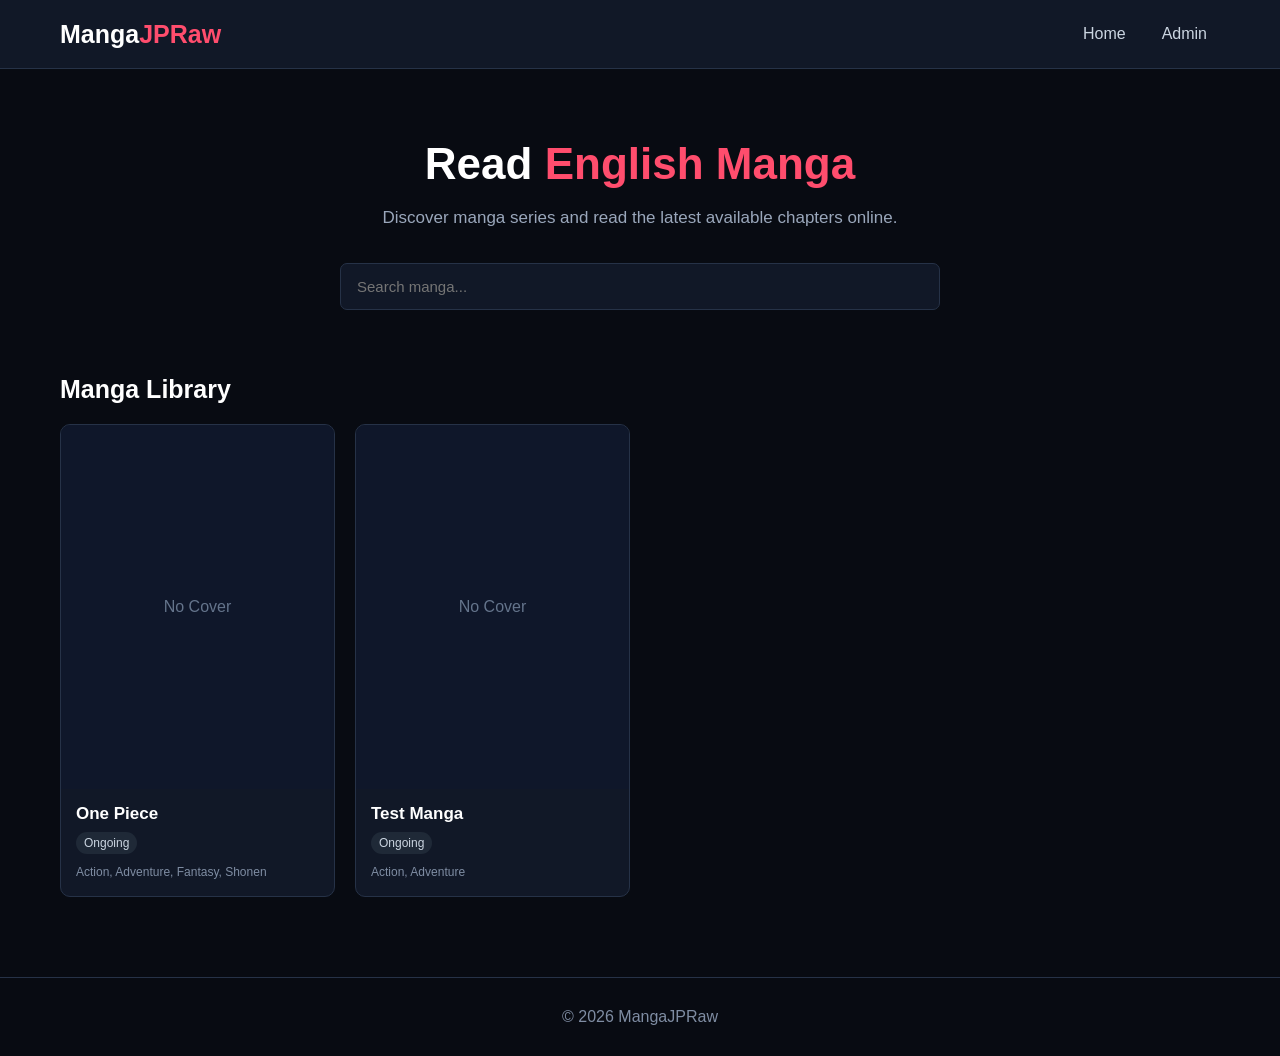
<file: index.html>
<!DOCTYPE html>
<html lang="en">

<head>
    <meta charset="UTF-8">

    <meta
        name="viewport"
        content="width=device-width, initial-scale=1.0"
    >

    <title>MangaJPRaw - English Manga</title>

    <meta
        name="description"
        content="Read English manga chapters on MangaJPRaw."
    >

    <style>

        * {
            box-sizing: border-box;
        }

        body {
            margin: 0;

            background: #080b12;

            color: #ffffff;

            font-family:
                Arial,
                Helvetica,
                sans-serif;
        }

        header {
            background: #111827;

            border-bottom:
                1px solid #263247;

            position: sticky;

            top: 0;

            z-index: 100;
        }

        .header-inner {
            max-width: 1200px;

            margin: auto;

            padding: 16px 20px;

            display: flex;

            align-items: center;

            justify-content: space-between;
        }

        .logo {
            color: #ffffff;

            text-decoration: none;

            font-size: 25px;

            font-weight: bold;
        }

        .logo span {
            color: #ff4d6d;
        }

        nav {
            display: flex;

            gap: 10px;
        }

        nav a {
            color: #cbd5e1;

            text-decoration: none;

            padding: 9px 13px;

            border-radius: 6px;
        }

        nav a:hover {
            background: #1f2937;

            color: #ffffff;
        }

        .hero {
            max-width: 1200px;

            margin: auto;

            padding: 70px 20px 45px;

            text-align: center;
        }

        .hero h1 {
            font-size: 44px;

            margin: 0 0 15px;
        }

        .hero h1 span {
            color: #ff4d6d;
        }

        .hero p {
            max-width: 650px;

            margin: auto;

            color: #9aa7bb;

            font-size: 17px;

            line-height: 1.7;
        }

        .search-box {
            max-width: 600px;

            margin: 30px auto 0;

            display: flex;

            gap: 10px;
        }

        .search-box input {
            flex: 1;

            padding: 14px 16px;

            background: #111827;

            color: white;

            border:
                1px solid #263247;

            border-radius: 7px;

            outline: none;

            font-size: 15px;
        }

        .search-box input:focus {
            border-color: #ff4d6d;
        }

        .section {
            max-width: 1200px;

            margin: auto;

            padding: 20px;
        }

        .section-title {
            display: flex;

            align-items: center;

            justify-content: space-between;

            margin-bottom: 20px;
        }

        .section-title h2 {
            margin: 0;

            font-size: 25px;
        }

        .manga-grid {
            display: grid;

            grid-template-columns:
                repeat(4, 1fr);

            gap: 20px;
        }

        .manga-card {
            background: #111827;

            border:
                1px solid #263247;

            border-radius: 10px;

            overflow: hidden;

            transition:
                transform 0.2s,
                border-color 0.2s;
        }

        .manga-card:hover {
            transform: translateY(-4px);

            border-color: #ff4d6d;
        }

        .cover {
            width: 100%;

            aspect-ratio: 3 / 4;

            background: #0f172a;

            overflow: hidden;
        }

        .cover img {
            width: 100%;

            height: 100%;

            object-fit: cover;
        }

        .no-cover {
            height: 100%;

            display: flex;

            align-items: center;

            justify-content: center;

            color: #64748b;
        }

        .manga-info {
            padding: 15px;
        }

        .manga-info h3 {
            margin:
                0 0 8px;

            font-size: 17px;
        }

        .manga-info h3 a {
            color: white;

            text-decoration: none;
        }

        .manga-info h3 a:hover {
            color: #ff4d6d;
        }

        .status {
            display: inline-block;

            font-size: 12px;

            padding: 4px 8px;

            border-radius: 20px;

            background: #1f2937;

            color: #cbd5e1;
        }

        .genres {
            color: #7f8da3;

            font-size: 12px;

            margin-top: 9px;

            line-height: 1.5;
        }

        .loading,
        .empty,
        .error {
            text-align: center;

            padding: 60px 20px;

            color: #9aa7bb;
        }

        .error {
            color: #ff6b6b;
        }

        footer {
            margin-top: 60px;

            padding: 30px 20px;

            text-align: center;

            color: #7f8da3;

            border-top:
                1px solid #263247;
        }

        @media (max-width: 900px) {

            .manga-grid {
                grid-template-columns:
                    repeat(3, 1fr);
            }

        }

        @media (max-width: 650px) {

            .header-inner {
                flex-direction: column;

                gap: 10px;
            }

            .hero {
                padding-top: 45px;
            }

            .hero h1 {
                font-size: 34px;
            }

            .manga-grid {
                grid-template-columns:
                    repeat(2, 1fr);

                gap: 12px;
            }

        }

        @media (max-width: 400px) {

            .manga-grid {
                grid-template-columns: 1fr;
            }

        }

    </style>

</head>


<body>


<header>

    <div class="header-inner">

        <a
            href="./index.html"
            class="logo"
        >
            Manga<span>JPRaw</span>
        </a>

        <nav>

            <a href="./index.html">
                Home
            </a>

            <a href="./admin/">
                Admin
            </a>

        </nav>

    </div>

</header>


<section class="hero">

    <h1>
        Read <span>English Manga</span>
    </h1>

    <p>
        Discover manga series and read the
        latest available chapters online.
    </p>


    <div class="search-box">

        <input
            type="search"
            id="search"
            placeholder="Search manga..."
        >

    </div>

</section>


<section class="section">

    <div class="section-title">

        <h2>
            Manga Library
        </h2>

    </div>


    <div
        id="manga-list"
        class="manga-grid"
    >

        <div class="loading">
            Loading manga...
        </div>

    </div>

</section>


<footer>

    © 2026 MangaJPRaw

</footer>


<script>

    const DATA_URL =
        "./data/manga.json";


    let allManga = [];


    async function loadManga() {

        const container =
            document.getElementById(
                "manga-list"
            );


        try {

            const response =
                await fetch(
                    DATA_URL +
                    "?v=" +
                    Date.now()
                );


            if (!response.ok) {

                throw new Error(
                    "Failed to load manga data."
                );

            }


            const data =
                await response.json();


            /*
             * Support both:
             *
             * [
             *   {...}
             * ]
             *
             * and:
             *
             * {
             *   "manga": [...]
             * }
             */

            if (Array.isArray(data)) {

                allManga = data;

            }

            else if (
                data &&
                Array.isArray(data.manga)
            ) {

                allManga =
                    data.manga;

            }

            else {

                allManga = [];

            }


            displayManga(
                allManga
            );


        }

        catch (error) {

            console.error(
                error
            );


            container.innerHTML = `
                <div class="error">
                    Failed to load manga.
                </div>
            `;

        }

    }


    function displayManga(
        mangaList
    ) {

        const container =
            document.getElementById(
                "manga-list"
            );


        if (
            !mangaList ||
            mangaList.length === 0
        ) {

            container.innerHTML = `
                <div class="empty">
                    No manga found.
                </div>
            `;

            return;

        }


        container.innerHTML =
            mangaList
                .map(
                    function(manga) {

                        const cover =
                            manga.cover
                                ? `
                                    <img
                                        src="${escapeHTML(manga.cover)}"
                                        alt="${escapeHTML(manga.title || "Manga")}"
                                        onerror="this.parentElement.innerHTML='<div class=&quot;no-cover&quot;>No Cover</div>'"
                                    >
                                  `
                                : `
                                    <div class="no-cover">
                                        No Cover
                                    </div>
                                  `;


                        const genres =
                            Array.isArray(
                                manga.genres
                            )
                                ? manga.genres.join(
                                    ", "
                                  )
                                : "";


                        return `

                            <article class="manga-card">

                                <div class="cover">

                                    ${cover}

                                </div>

                                <div class="manga-info">

                                    <h3>

                                        <a
                                            href="./manga.html?id=${encodeURIComponent(manga.id || "")}"
                                        >
                                            ${escapeHTML(manga.title || "Untitled Manga")}
                                        </a>

                                    </h3>

                                    ${
                                        manga.status
                                            ? `
                                                <span class="status">
                                                    ${escapeHTML(manga.status)}
                                                </span>
                                              `
                                            : ""
                                    }

                                    ${
                                        genres
                                            ? `
                                                <div class="genres">
                                                    ${escapeHTML(genres)}
                                                </div>
                                              `
                                            : ""
                                    }

                                </div>

                            </article>

                        `;

                    }
                )
                .join("");

    }


    document
        .getElementById("search")
        .addEventListener(
            "input",
            function() {

                const query =
                    this.value
                        .trim()
                        .toLowerCase();


                if (!query) {

                    displayManga(
                        allManga
                    );

                    return;

                }


                const filtered =
                    allManga.filter(
                        function(manga) {

                            return (

                                String(
                                    manga.title || ""
                                )
                                    .toLowerCase()
                                    .includes(query)

                                ||

                                String(
                                    manga.japaneseTitle || ""
                                )
                                    .toLowerCase()
                                    .includes(query)

                                ||

                                String(
                                    manga.id || ""
                                )
                                    .toLowerCase()
                                    .includes(query)

                            );

                        }
                    );


                displayManga(
                    filtered
                );

            }
        );


    function escapeHTML(
        value
    ) {

        return String(value)

            .replace(
                /&/g,
                "&amp;"
            )

            .replace(
                /</g,
                "&lt;"
            )

            .replace(
                />/g,
                "&gt;"
            )

            .replace(
                /"/g,
                "&quot;"
            )

            .replace(
                /'/g,
                "&#039;"
            );

    }


    loadManga();

</script>


</body>

</html>
</file>
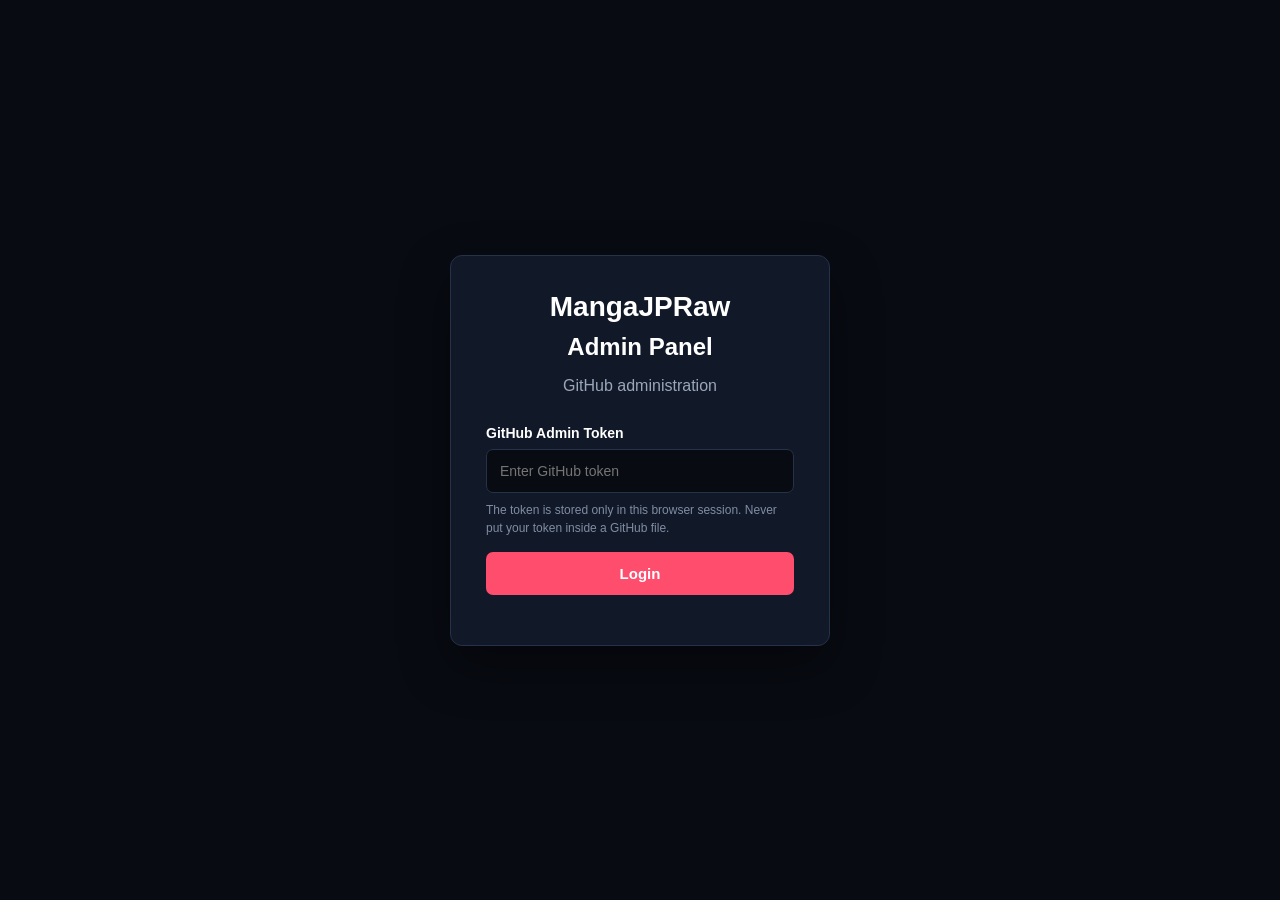
<file: admin/index.html>
<!DOCTYPE html>
<html lang="en">

<head>

    <meta charset="UTF-8">

    <meta
        name="viewport"
        content="width=device-width, initial-scale=1.0"
    >

    <title>MangaJPRaw Admin</title>

    <link
        rel="stylesheet"
        href="./style.css"
    >

</head>


<body>


<div class="admin-container">

    <div class="admin-card">

        <h1>
            MangaJPRaw
        </h1>

        <h2>
            Admin Panel
        </h2>

        <p class="subtitle">
            GitHub administration
        </p>


        <form id="loginForm">

            <label for="token">
                GitHub Admin Token
            </label>

            <input
                type="password"
                id="token"
                placeholder="Enter GitHub token"
                autocomplete="off"
                required
            >

            <p class="security-note">
                The token is stored only in this
                browser session. Never put your
                token inside a GitHub file.
            </p>

            <button type="submit">
                Login
            </button>

        </form>


        <div
            id="message"
            class="message"
        ></div>

    </div>

</div>


<script>

    const form =
        document.getElementById(
            "loginForm"
        );


    const message =
        document.getElementById(
            "message"
        );


    form.addEventListener(
        "submit",
        async function(event) {

            event.preventDefault();


            const token =
                document
                    .getElementById("token")
                    .value
                    .trim();


            message.textContent =
                "Checking token...";

            message.className =
                "message";


            try {

                const response =
                    await fetch(
                        "https://api.github.com/user",
                        {

                            headers: {

                                "Authorization":
                                    "Bearer " +
                                    token,

                                "Accept":
                                    "application/vnd.github+json",

                                "X-GitHub-Api-Version":
                                    "2022-11-28"

                            }

                        }
                    );


                if (
                    !response.ok
                ) {

                    throw new Error(
                        "Invalid GitHub token."
                    );

                }


                const user =
                    await response.json();


                if (
                    user.login.toLowerCase() !==
                    "talalkhantareen"
                ) {

                    throw new Error(
                        "This GitHub account is not authorized."
                    );

                }


                sessionStorage.setItem(
                    "mangajpraw_admin",
                    "true"
                );


                sessionStorage.setItem(
                    "mangajpraw_token",
                    token
                );


                sessionStorage.setItem(
                    "mangajpraw_user",
                    user.login
                );


                window.location.href =
                    "./dashboard.html";

            }

            catch (error) {

                console.error(
                    error
                );

                message.textContent =
                    error.message;

                message.className =
                    "message error";

            }

        }
    );

</script>


</body>

</html>
</file>
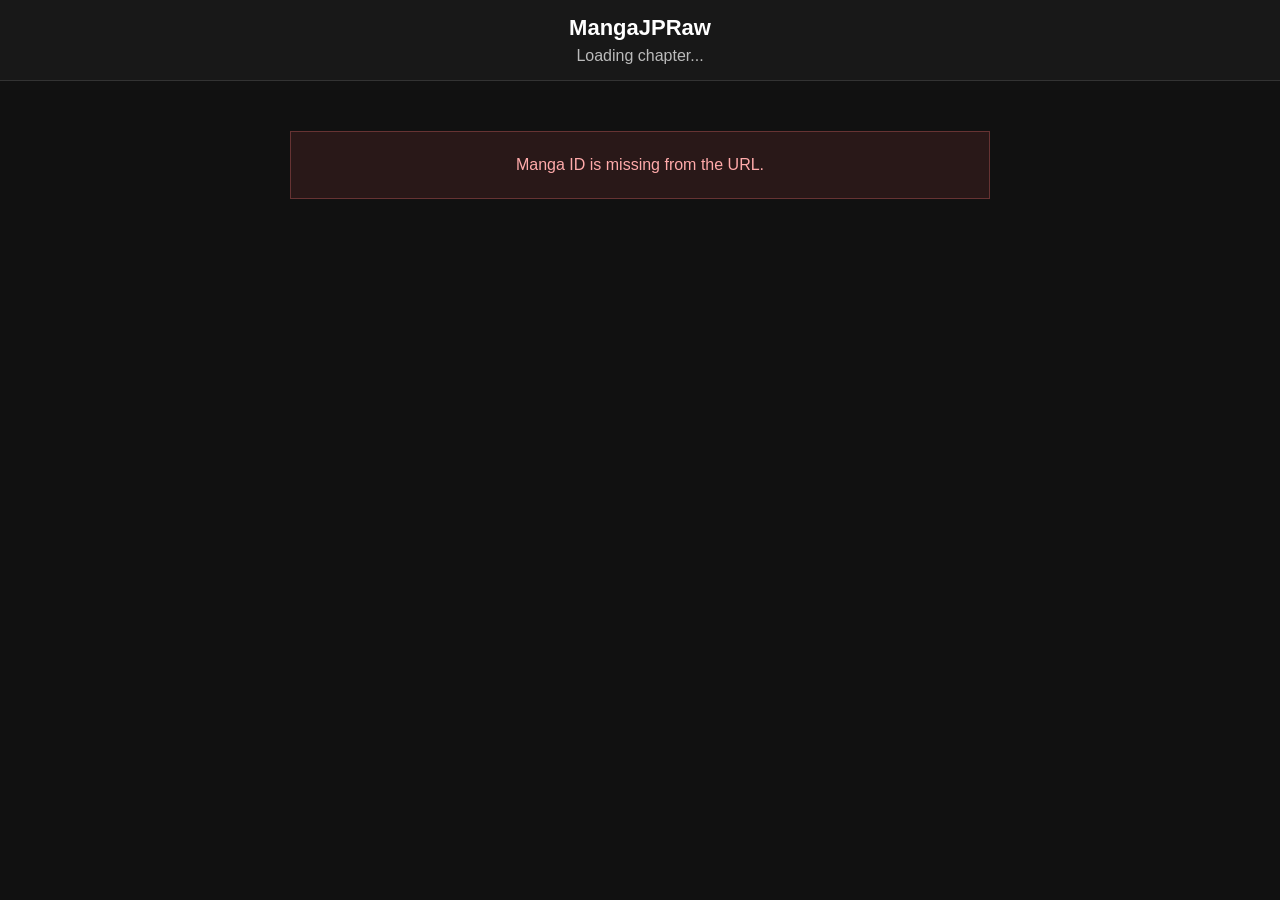
<file: chapter.html>
<!DOCTYPE html>
<html lang="en">

<head>

    <meta charset="UTF-8">

    <meta
        name="viewport"
        content="width=device-width, initial-scale=1.0"
    >

    <title>MangaJPRaw - Chapter</title>

    <style>

        * {
            box-sizing: border-box;
        }


        html,
        body {

            margin: 0;
            padding: 0;

            background: #111;

            color: #fff;

            font-family:
                Arial,
                Helvetica,
                sans-serif;

        }


        body {
            min-height: 100vh;
        }


        /* =========================================
           HEADER
           ========================================= */

        .reader-header {

            position: sticky;

            top: 0;

            z-index: 1000;

            width: 100%;

            background: #181818;

            border-bottom:
                1px solid #333;

            padding:
                15px 20px;

            text-align: center;

        }


        .reader-header a {

            color: #fff;

            text-decoration: none;

        }


        #mangaTitle {

            margin:
                0 0 6px;

            font-size:
                22px;

            font-weight:
                700;

        }


        #chapterTitle {

            margin: 0;

            font-size:
                16px;

            font-weight:
                400;

            color: #bbb;

        }


        /* =========================================
           LOADING
           ========================================= */

        #loading {

            width: 100%;

            padding:
                60px 20px;

            text-align: center;

            color: #bbb;

            font-size:
                18px;

        }


        /* =========================================
           ERROR
           ========================================= */

        #errorMessage {

            display: none;

            width: calc(100% - 40px);

            max-width: 700px;

            margin:
                50px auto;

            padding:
                20px;

            background:
                #291818;

            border:
                1px solid #663333;

            color:
                #ffaaaa;

            text-align:
                center;

            line-height:
                1.6;

        }


        /* =========================================
           CHAPTER PAGES
           ========================================= */

        #chapterPages {

            width: 100%;

            max-width:
                1000px;

            margin:
                0 auto;

            padding: 0;

            display:
                flex;

            flex-direction:
                column;

            align-items:
                center;

        }


        .chapter-page {

            display:
                block;

            width:
                100%;

            max-width:
                1000px;

            height:
                auto;

            margin:
                0;

            padding: 0;

        }


        /* =========================================
           MOBILE
           ========================================= */

        @media (
            max-width: 600px
        ) {

            .reader-header {

                padding:
                    12px 10px;

            }


            #mangaTitle {

                font-size:
                    18px;

            }


            #chapterTitle {

                font-size:
                    14px;

            }


            #chapterPages {

                width:
                    100%;

            }


            .chapter-page {

                width:
                    100%;

            }

        }

    </style>

</head>


<body>


<!-- =============================================
     HEADER
     ============================================== -->

<header class="reader-header">

    <a href="./index.html">

        <h1 id="mangaTitle">
            MangaJPRaw
        </h1>

    </a>


    <h2 id="chapterTitle">
        Loading chapter...
    </h2>

</header>


<!-- =============================================
     LOADING
     ============================================== -->

<div id="loading">

    Loading chapter pages...

</div>


<!-- =============================================
     ERROR
     ============================================== -->

<div id="errorMessage"></div>


<!-- =============================================
     CHAPTER PAGES
     ============================================== -->

<main id="chapterPages"></main>


<!-- =============================================
     JAVASCRIPT
     ============================================== -->

<script src="./js/chapter.js?v=20"></script>


</body>

</html>
</file>
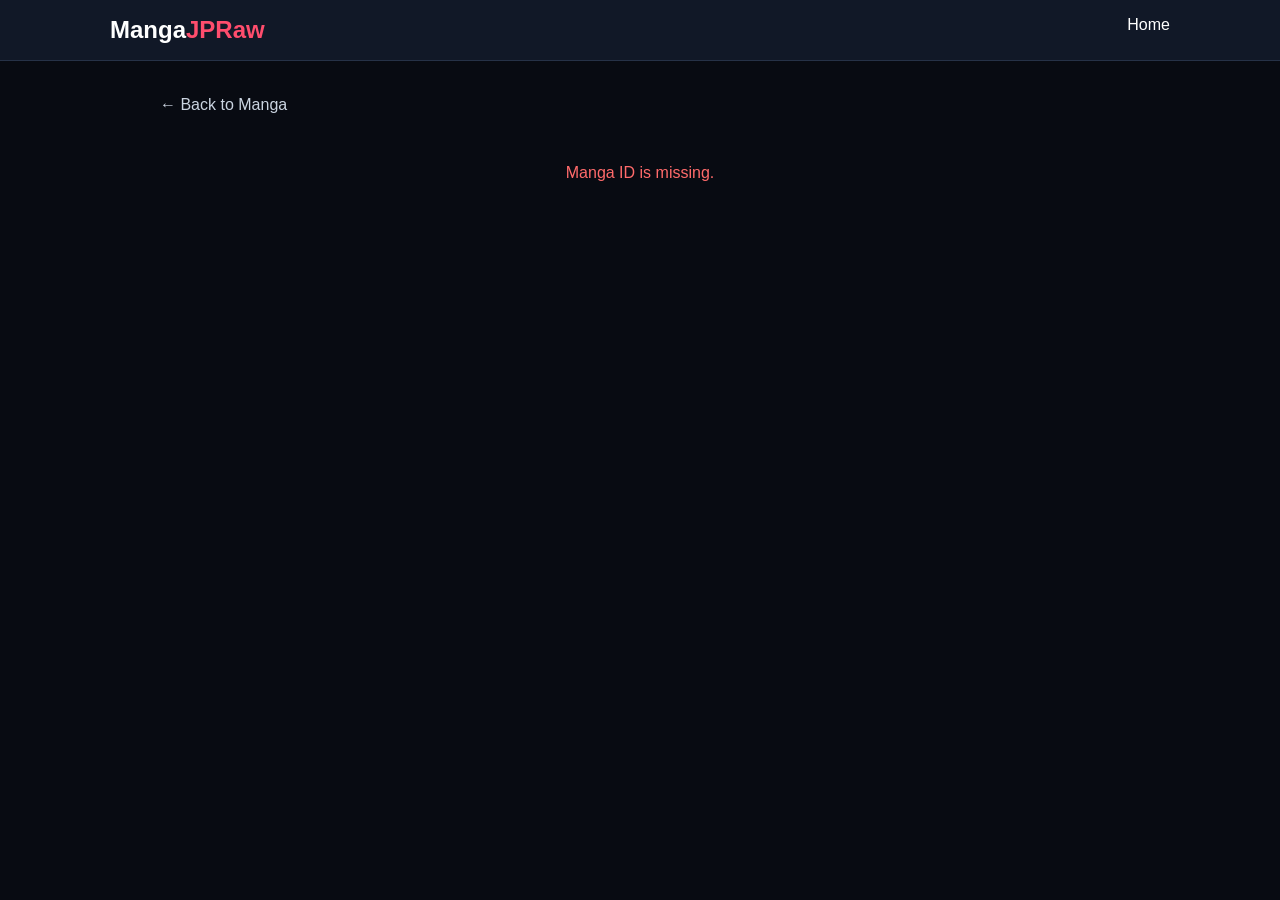
<file: manga.html>
<!DOCTYPE html>
<html lang="en">

<head>

    <meta charset="UTF-8">

    <meta
        name="viewport"
        content="width=device-width, initial-scale=1.0"
    >

    <title>Manga - MangaJPRaw</title>

    <style>

        * {
            box-sizing: border-box;
        }

        body {
            margin: 0;

            background: #080b12;

            color: white;

            font-family:
                Arial,
                Helvetica,
                sans-serif;
        }

        header {
            background: #111827;

            border-bottom:
                1px solid #263247;
        }

        .header-inner {
            max-width: 1100px;

            margin: auto;

            padding: 16px 20px;

            display: flex;

            justify-content: space-between;
        }

        header a {
            color: white;

            text-decoration: none;
        }

        .logo {
            font-size: 24px;

            font-weight: bold;
        }

        .logo span {
            color: #ff4d6d;
        }

        .container {
            max-width: 1000px;

            margin: auto;

            padding: 35px 20px 60px;
        }

        .back {
            color: #cbd5e1;

            text-decoration: none;
        }

        .back:hover {
            color: #ff4d6d;
        }

        .manga-header {
            margin-top: 30px;

            background: #111827;

            border:
                1px solid #263247;

            border-radius: 12px;

            padding: 30px;
        }

        h1 {
            margin-top: 0;
        }

        .description {
            color: #9aa7bb;

            line-height: 1.7;
        }

        .meta {
            display: flex;

            gap: 10px;

            flex-wrap: wrap;

            margin-top: 15px;
        }

        .tag {
            background: #1f2937;

            padding: 6px 10px;

            border-radius: 20px;

            font-size: 13px;

            color: #cbd5e1;
        }

        .chapters {
            margin-top: 25px;
        }

        .chapter {
            display: flex;

            align-items: center;

            justify-content: space-between;

            gap: 15px;

            background: #111827;

            border:
                1px solid #263247;

            border-radius: 8px;

            padding: 15px 18px;

            margin-bottom: 10px;
        }

        .chapter a {
            color: white;

            text-decoration: none;

            font-weight: bold;
        }

        .chapter a:hover {
            color: #ff4d6d;
        }

        .loading,
        .error,
        .empty {
            text-align: center;

            padding: 50px;

            color: #9aa7bb;
        }

        .error {
            color: #ff6b6b;
        }

        @media (max-width: 600px) {

            .chapter {
                flex-direction: column;

                align-items: flex-start;
            }

        }

    </style>

</head>


<body>


<header>

    <div class="header-inner">

        <a
            href="./index.html"
            class="logo"
        >
            Manga<span>JPRaw</span>
        </a>

        <a href="./index.html">
            Home
        </a>

    </div>

</header>


<div class="container">

    <a
        href="./index.html"
        class="back"
    >
        ← Back to Manga
    </a>


    <div id="content">

        <div class="loading">
            Loading manga...
        </div>

    </div>

</div>


<script>

    const params =
        new URLSearchParams(
            window.location.search
        );


    const mangaId =
        params.get("id");


    async function loadManga() {

        const content =
            document.getElementById(
                "content"
            );


        if (!mangaId) {

            content.innerHTML = `
                <div class="error">
                    Manga ID is missing.
                </div>
            `;

            return;

        }


        try {

            const response =
                await fetch(
                    "./data/manga.json?v=" +
                    Date.now()
                );


            if (!response.ok) {

                throw new Error(
                    "Could not load manga data."
                );

            }


            const data =
                await response.json();


            const manga =
                Array.isArray(data)
                    ? data.find(
                        function(item) {
                            return item.id === mangaId;
                        }
                      )
                    : null;


            if (!manga) {

                content.innerHTML = `
                    <div class="error">
                        Manga not found.
                    </div>
                `;

                return;

            }


            const chapters =
                Array.isArray(
                    manga.chapters
                )
                    ? manga.chapters
                    : [];


            const genres =
                Array.isArray(
                    manga.genres
                )
                    ? manga.genres
                    : [];


            content.innerHTML = `

                <div class="manga-header">

                    <h1>
                        ${escapeHTML(
                            manga.title || "Untitled"
                        )}
                    </h1>

                    ${
                        manga.japaneseTitle
                            ? `
                                <p>
                                    ${escapeHTML(
                                        manga.japaneseTitle
                                    )}
                                </p>
                              `
                            : ""
                    }

                    <p class="description">
                        ${escapeHTML(
                            manga.description || ""
                        )}
                    </p>

                    <div class="meta">

                        ${
                            manga.status
                                ? `
                                    <span class="tag">
                                        ${escapeHTML(
                                            manga.status
                                        )}
                                    </span>
                                  `
                                : ""
                        }

                        ${
                            genres
                                .map(
                                    function(genre) {

                                        return `
                                            <span class="tag">
                                                ${escapeHTML(
                                                    genre
                                                )}
                                            </span>
                                        `;

                                    }
                                )
                                .join("")
                        }

                    </div>

                </div>


                <div class="chapters">

                    <h2>
                        Chapters
                    </h2>

                    ${
                        chapters.length === 0
                            ? `
                                <div class="empty">
                                    No chapters available.
                                </div>
                              `
                            : chapters
                                .slice()
                                .reverse()
                                .map(
                                    function(chapter) {

                                        return `

                                            <div class="chapter">

                                                <a
                                                    href="./chapter.html?id=${encodeURIComponent(manga.id)}&chapter=${encodeURIComponent(chapter.number)}"
                                                >
                                                    ${escapeHTML(
                                                        chapter.title ||
                                                        "Chapter " +
                                                        chapter.number
                                                    )}
                                                </a>

                                                <span>
                                                    ${escapeHTML(
                                                        String(
                                                            chapter.number
                                                        )
                                                    )}
                                                </span>

                                            </div>

                                        `;

                                    }
                                )
                                .join("")

                    }

                </div>

            `;

        }

        catch (error) {

            console.error(error);

            content.innerHTML = `
                <div class="error">
                    Failed to load manga.
                </div>
            `;

        }

    }


    function escapeHTML(
        value
    ) {

        return String(value)

            .replace(
                /&/g,
                "&amp;"
            )

            .replace(
                /</g,
                "&lt;"
            )

            .replace(
                />/g,
                "&gt;"
            )

            .replace(
                /"/g,
                "&quot;"
            )

            .replace(
                /'/g,
                "&#039;"
            );

    }


    loadManga();

</script>


</body>

</html>
</file>
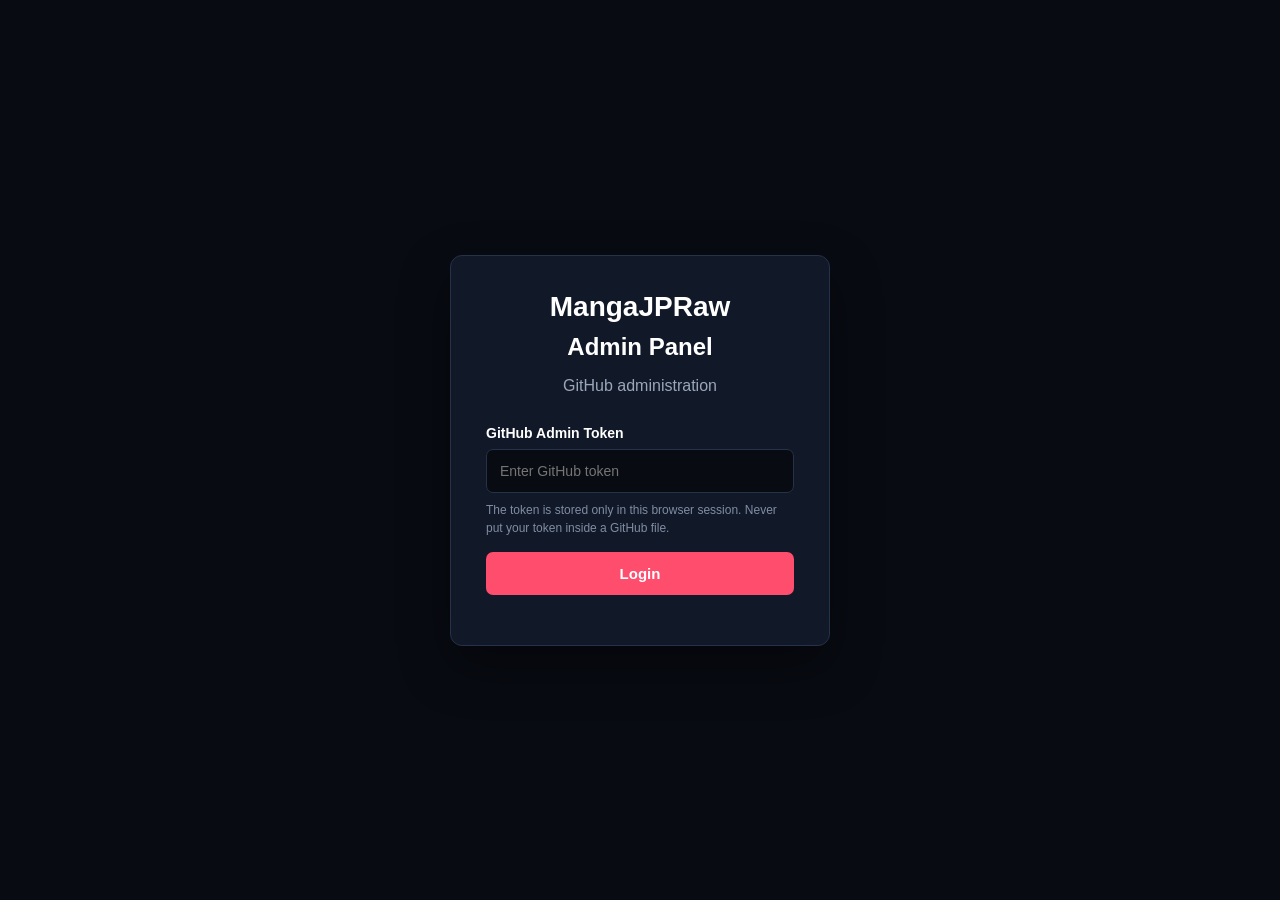
<file: admin/add-chapter.html>
<!DOCTYPE html>
<html lang="en">

<head>

    <meta charset="UTF-8">

    <meta
        name="viewport"
        content="width=device-width, initial-scale=1.0"
    >

    <title>Add Chapter - MangaJPRaw Admin</title>

    <link
        rel="stylesheet"
        href="./style.css"
    >

</head>


<body>


<div class="admin-container">

    <div class="admin-card">

        <h1>
            Add Chapter
        </h1>

        <p class="subtitle">
            Add a new chapter to an existing manga
        </p>


        <form id="chapterForm">


            <!-- MANGA -->

            <label for="mangaSelect">
                Select Manga
            </label>

            <select
                id="mangaSelect"
                required
            >

                <option value="">
                    Loading manga...
                </option>

            </select>


            <!-- CHAPTER NUMBER -->

            <label for="chapterNumber">
                Chapter Number
            </label>

            <input
                type="number"
                id="chapterNumber"
                placeholder="Example: 1 or 1188"
                min="0"
                step="0.1"
                required
            >


            <!-- CHAPTER TITLE -->

            <label for="chapterTitle">
                Chapter Title
            </label>

            <input
                type="text"
                id="chapterTitle"
                placeholder="Example: The New Beginning"
            >


            <!-- DESCRIPTION -->

            <label for="chapterDescription">
                Description
            </label>

            <textarea
                id="chapterDescription"
                placeholder="Enter chapter description..."
            ></textarea>


            <!-- RELEASE DATE -->

            <label for="releaseDate">
                Release Date
            </label>

            <input
                type="date"
                id="releaseDate"
            >


            <!-- BUTTON -->

            <button
                type="submit"
                id="addChapterBtn"
            >
                Add Chapter
            </button>


            <!-- MESSAGE -->

            <div
                id="message"
                class="message"
            ></div>


        </form>


        <br>


        <a href="./dashboard.html">
            ← Back to Dashboard
        </a>


    </div>


</div>


<!-- IMPORTANT: CACHE-BUSTING VERSION -->

<script
    src="../js/add-chapter.js?v=10"
></script>


</body>

</html>
</file>
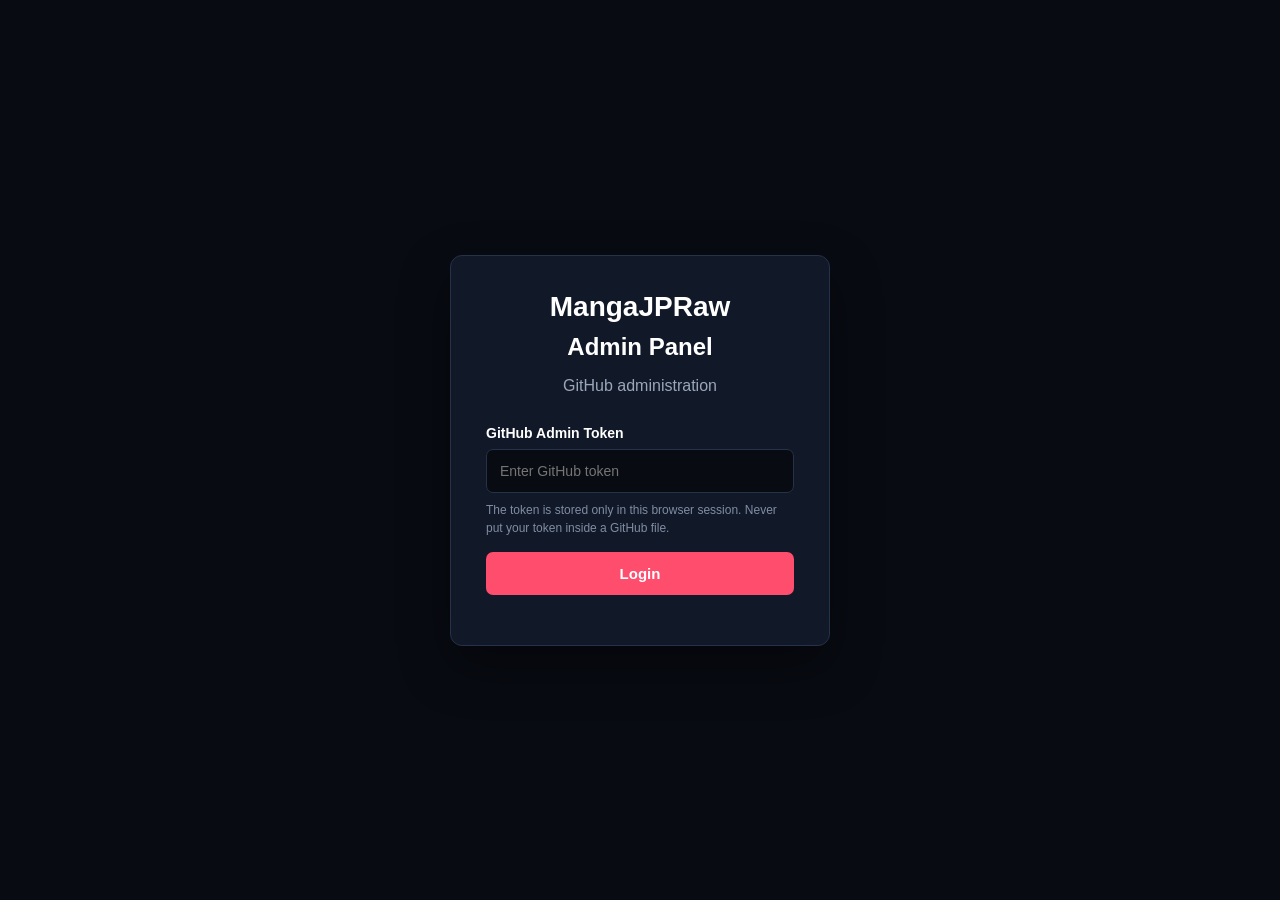
<file: admin/add-manga.html>
<!DOCTYPE html>
<html lang="en">

<head>

    <meta charset="UTF-8">

    <meta
        name="viewport"
        content="width=device-width, initial-scale=1.0"
    >

    <title>Add Manga - MangaJPRaw</title>

    <link
        rel="stylesheet"
        href="./style.css"
    >

    <style>

        body {
            display: block;
        }

        .page {
            max-width: 850px;

            margin: auto;

            padding: 30px 20px 60px;
        }

        .topbar {
            display: flex;

            justify-content:
                space-between;

            align-items: center;

            margin-bottom: 30px;
        }

        .topbar a {
            color: white;

            text-decoration: none;
        }

        .form-card {
            background: #111827;

            border:
                1px solid #263247;

            border-radius: 12px;

            padding: 30px;
        }

        .form-card h1 {
            margin-top: 0;

            text-align: left;
        }

        .description {
            color: #9aa7bb;

            margin-bottom: 30px;
        }

        .form-group {
            margin-bottom: 22px;
        }

        .form-group label {
            display: block;

            margin-bottom: 8px;
        }

        .form-group input,
        .form-group textarea,
        .form-group select {
            width: 100%;
        }

        textarea {
            min-height: 130px;

            resize: vertical;
        }

        .help {
            color: #7f8da3;

            font-size: 12px;

            margin-top: 6px;
        }

        .actions {
            display: flex;

            gap: 12px;

            margin-top: 30px;
        }

        .actions button,
        .actions a {
            flex: 1;
        }

        .cancel {
            display: flex;

            align-items: center;

            justify-content: center;

            background: #1f2937;

            color: white;

            text-decoration: none;

            border-radius: 7px;

            border:
                1px solid #374151;
        }

        .cancel:hover {
            background: #374151;
        }

        @media (max-width: 600px) {

            .form-card {
                padding: 20px;
            }

            .actions {
                flex-direction: column;
            }

        }

    </style>

</head>


<body>


<div class="page">


    <div class="topbar">

        <a href="./dashboard.html">
            ← Dashboard
        </a>

        <button
            id="logoutButton"
            style="
                width:auto;
                padding:10px 16px;
                background:#1f2937;
                border:1px solid #374151;
            "
        >
            Logout
        </button>

    </div>


    <div class="form-card">

        <h1>
            Add New Manga
        </h1>

        <p class="description">
            Enter the manga information below.
        </p>


        <form id="mangaForm">


            <div class="form-group">

                <label for="mangaId">
                    Manga ID *
                </label>

                <input
                    type="text"
                    id="mangaId"
                    placeholder="one-piece"
                    required
                >

                <div class="help">
                    Lowercase letters, numbers and
                    hyphens only.
                </div>

            </div>


            <div class="form-group">

                <label for="title">
                    Manga Title *
                </label>

                <input
                    type="text"
                    id="title"
                    placeholder="One Piece"
                    required
                >

            </div>


            <div class="form-group">

                <label for="japaneseTitle">
                    Japanese Title
                </label>

                <input
                    type="text"
                    id="japaneseTitle"
                    placeholder="ワンピース"
                >

            </div>


            <div class="form-group">

                <label for="description">
                    Description *
                </label>

                <textarea
                    id="description"
                    placeholder="Manga description..."
                    required
                ></textarea>

            </div>


            <div class="form-group">

                <label for="status">
                    Status *
                </label>

                <select
                    id="status"
                    required
                >

                    <option value="">
                        Select status
                    </option>

                    <option value="Ongoing">
                        Ongoing
                    </option>

                    <option value="Completed">
                        Completed
                    </option>

                    <option value="Hiatus">
                        Hiatus
                    </option>

                </select>

            </div>


            <div class="form-group">

                <label for="genres">
                    Genres *
                </label>

                <input
                    type="text"
                    id="genres"
                    placeholder="Action, Adventure, Fantasy"
                    required
                >

            </div>


            <div class="form-group">

                <label for="cover">
                    Cover Image Path
                </label>

                <input
                    type="text"
                    id="cover"
                    placeholder="images/covers/example.jpg"
                >

            </div>


            <div class="actions">

                <a
                    href="./dashboard.html"
                    class="cancel"
                >
                    Cancel
                </a>

                <button
                    type="submit"
                    id="saveButton"
                >
                    Save Manga
                </button>

            </div>


        </form>


        <div
            id="message"
            class="message"
        ></div>


    </div>

</div>


<script>

    const OWNER =
        "TalalKhanTareen";

    const REPOSITORY =
        "mangajpraw";

    const WORKFLOW =
        "admin-manga.yml";

    const BRANCH =
        "main";


    const token =
        sessionStorage.getItem(
            "mangajpraw_token"
        );


    const loggedIn =
        sessionStorage.getItem(
            "mangajpraw_admin"
        );


    if (
        loggedIn !== "true" ||
        !token
    ) {

        window.location.href =
            "./index.html";

    }


    document
        .getElementById("logoutButton")
        .addEventListener(
            "click",
            function() {

                sessionStorage.clear();

                window.location.href =
                    "./index.html";

            }
        );


    document
        .getElementById("mangaForm")
        .addEventListener(
            "submit",
            async function(event) {

                event.preventDefault();


                const message =
                    document.getElementById(
                        "message"
                    );


                const button =
                    document.getElementById(
                        "saveButton"
                    );


                const id =
                    document
                        .getElementById("mangaId")
                        .value
                        .trim()
                        .toLowerCase();


                const title =
                    document
                        .getElementById("title")
                        .value
                        .trim();


                const japaneseTitle =
                    document
                        .getElementById("japaneseTitle")
                        .value
                        .trim();


                const description =
                    document
                        .getElementById("description")
                        .value
                        .trim();


                const status =
                    document
                        .getElementById("status")
                        .value;


                const genresText =
                    document
                        .getElementById("genres")
                        .value
                        .trim();


                const cover =
                    document
                        .getElementById("cover")
                        .value
                        .trim();


                if (
                    !/^[a-z0-9]+(?:-[a-z0-9]+)*$/.test(id)
                ) {

                    showError(
                        "Manga ID is invalid."
                    );

                    return;

                }


                const genres =
                    genresText
                        .split(",")
                        .map(
                            function(item) {
                                return item.trim();
                            }
                        )
                        .filter(
                            function(item) {
                                return item.length > 0;
                            }
                        );


                if (
                    genres.length === 0
                ) {

                    showError(
                        "Enter at least one genre."
                    );

                    return;

                }


                const manga = {

                    id: id,

                    title: title,

                    japaneseTitle:
                        japaneseTitle,

                    description:
                        description,

                    status:
                        status,

                    genres:
                        genres,

                    cover:
                        cover,

                    chapters: []

                };


                button.disabled =
                    true;

                button.textContent =
                    "Saving...";


                message.textContent =
                    "Starting GitHub workflow...";

                message.className =
                    "message";


                try {

                    const url =
                        "https://api.github.com/repos/" +
                        OWNER +
                        "/" +
                        REPOSITORY +
                        "/actions/workflows/" +
                        WORKFLOW +
                        "/dispatches";


                    const response =
                        await fetch(
                            url,
                            {

                                method:
                                    "POST",

                                headers: {

                                    "Authorization":
                                        "Bearer " +
                                        token,

                                    "Accept":
                                        "application/vnd.github+json",

                                    "Content-Type":
                                        "application/json",

                                    "X-GitHub-Api-Version":
                                        "2022-11-28"

                                },

                                body:
                                    JSON.stringify({

                                        ref:
                                            BRANCH,

                                        inputs: {

                                            action:
                                                "add_manga",

                                            manga_data:
                                                JSON.stringify(
                                                    manga
                                                )

                                        }

                                    })

                            }
                        );


                    if (
                        response.status !== 204
                    ) {

                        let errorMessage =
                            "GitHub rejected the request.";


                        try {

                            const error =
                                await response.json();

                            if (
                                error.message
                            ) {

                                errorMessage +=
                                    " " +
                                    error.message;

                            }

                        }

                        catch {

                        }


                        throw new Error(
                            errorMessage
                        );

                    }


                    message.innerHTML = `
                        <strong>
                            Manga submitted successfully.
                        </strong>
                        <br><br>
                        GitHub Actions is now updating
                        manga.json. Check the Actions tab
                        for the workflow result.
                    `;

                    message.className =
                        "message success";


                    document
                        .getElementById("mangaForm")
                        .reset();

                }

                catch (error) {

                    console.error(
                        error
                    );

                    showError(
                        error.message
                    );

                }

                finally {

                    button.disabled =
                        false;

                    button.textContent =
                        "Save Manga";

                }

            }
        );


    function showError(
        text
    ) {

        const message =
            document.getElementById(
                "message"
            );

        message.textContent =
            text;

        message.className =
            "message error";

    }

</script>


</body>

</html>
</file>
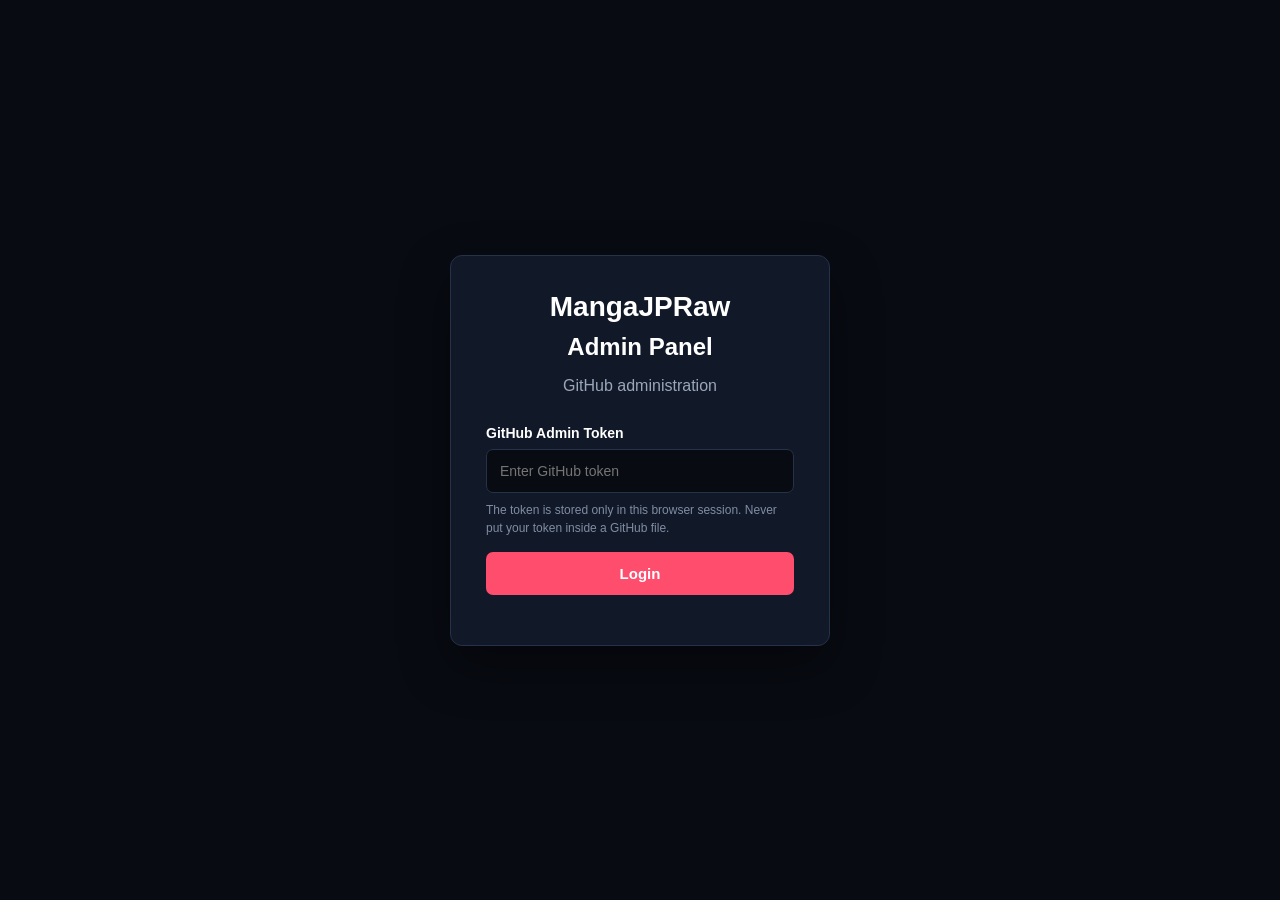
<file: admin/dashboard.html>
<!DOCTYPE html>
<html lang="en">

<head>

    <meta charset="UTF-8">

    <meta
        name="viewport"
        content="width=device-width, initial-scale=1.0"
    >

    <title>MangaJPRaw Admin Dashboard</title>

    <link
        rel="stylesheet"
        href="./style.css"
    >

    <style>

        .dashboard-container {

            max-width: 1100px;

            margin: 0 auto;

            padding: 30px 20px;

        }


        .dashboard-header {

            display: flex;

            justify-content:
                space-between;

            align-items: center;

            gap: 20px;

            margin-bottom: 35px;

        }


        .dashboard-header h1 {

            margin: 0 0 8px;

        }


        .dashboard-header p {

            margin: 0;

            color: #777;

        }


        .logout-button {

            border: none;

            background: #dc2626;

            color: white;

            padding:
                10px 16px;

            border-radius: 6px;

            cursor: pointer;

            font-size: 14px;

        }


        .logout-button:hover {

            opacity: 0.9;

        }


        .dashboard-grid {

            display: grid;

            grid-template-columns:
                repeat(
                    auto-fit,
                    minmax(
                        250px,
                        1fr
                    )
                );

            gap: 20px;

        }


        .dashboard-card {

            display: block;

            padding: 25px;

            background: #fff;

            border: 1px solid #ddd;

            border-radius: 10px;

            text-decoration: none;

            color: inherit;

            box-shadow:
                0 3px 10px
                rgba(
                    0,
                    0,
                    0,
                    0.06
                );

            transition:
                transform 0.2s ease,
                box-shadow 0.2s ease;

        }


        .dashboard-card:hover {

            transform:
                translateY(-3px);

            box-shadow:
                0 6px 18px
                rgba(
                    0,
                    0,
                    0,
                    0.12
                );

        }


        .dashboard-icon {

            font-size: 36px;

            margin-bottom: 15px;

        }


        .dashboard-card h2 {

            margin:
                0 0 10px;

            font-size: 20px;

        }


        .dashboard-card p {

            margin: 0;

            color: #666;

            line-height: 1.5;

        }


        @media (
            max-width: 600px
        ) {

            .dashboard-header {

                flex-direction:
                    column;

                align-items:
                    flex-start;

            }


            .dashboard-container {

                padding:
                    20px 15px;

            }

        }

    </style>

</head>


<body>


<div class="dashboard-container">


    <!-- =========================================
         HEADER
         ========================================== -->

    <header class="dashboard-header">

        <div>

            <h1>
                MangaJPRaw Admin
            </h1>

            <p>
                Logged in as
                <strong id="adminUser">
                    Admin
                </strong>
            </p>

        </div>


        <button
            id="logoutButton"
            class="logout-button"
            type="button"
        >
            Logout
        </button>

    </header>


    <!-- =========================================
         DASHBOARD CARDS
         ========================================== -->

    <main class="dashboard-grid">


        <!-- =====================================
             ADD MANGA
             ====================================== -->

        <a
            href="./add-manga.html"
            class="dashboard-card"
        >

            <div class="dashboard-icon">
                📚
            </div>

            <h2>
                Add Manga
            </h2>

            <p>
                Add a new manga to the
                MangaJPRaw library.
            </p>

        </a>


        <!-- =====================================
             ADD CHAPTER
             ====================================== -->

        <a
            href="./add-chapter.html"
            class="dashboard-card"
        >

            <div class="dashboard-icon">
                📖
            </div>

            <h2>
                Add Chapter
            </h2>

            <p>
                Add a new chapter to an
                existing manga.
            </p>

        </a>


        <!-- =====================================
             UPLOAD PAGES
             ====================================== -->

        <a
            href="./upload-pages.html"
            class="dashboard-card"
        >

            <div class="dashboard-icon">
                🖼️
            </div>

            <h2>
                Upload Pages
            </h2>

            <p>
                Upload and organize
                chapter images.
            </p>

        </a>


        <!-- =====================================
             MANAGE MANGA
             ====================================== -->

        <a
            href="./manage-manga.html"
            class="dashboard-card"
        >

            <div class="dashboard-icon">
                🗂️
            </div>

            <h2>
                Manage Manga
            </h2>

            <p>
                Manage the manga library,
                edit manga information,
                and remove manga.
            </p>

        </a>


        <!-- =====================================
             MANAGE CHAPTERS
             ====================================== -->

        <a
            href="./manage-chapters.html"
            class="dashboard-card"
        >

            <div class="dashboard-icon">
                📑
            </div>

            <h2>
                Manage Chapters
            </h2>

            <p>
                Manage existing chapters
                and chapter information.
            </p>

        </a>


        <!-- =====================================
             PUBLIC WEBSITE
             ====================================== -->

        <a
            href="../index.html"
            class="dashboard-card"
            target="_blank"
            rel="noopener noreferrer"
        >

            <div class="dashboard-icon">
                🌐
            </div>

            <h2>
                Website
            </h2>

            <p>
                Open the public
                MangaJPRaw website.
            </p>

        </a>


    </main>


</div>


<script>

    // =================================================
    // ADMIN SESSION
    // =================================================

    const admin =
        sessionStorage.getItem(
            "mangajpraw_admin"
        );


    const token =
        sessionStorage.getItem(
            "mangajpraw_token"
        );


    const username =
        sessionStorage.getItem(
            "mangajpraw_user"
        );


    // =================================================
    // CHECK LOGIN
    // =================================================

    if (
        admin !== "true" ||
        !token
    ) {

        window.location.href =
            "./index.html";

    }


    // =================================================
    // SHOW USERNAME
    // =================================================

    const adminUser =
        document.getElementById(
            "adminUser"
        );


    if (
        adminUser &&
        username
    ) {

        adminUser.textContent =
            username;

    }


    // =================================================
    // LOGOUT
    // =================================================

    const logoutButton =
        document.getElementById(
            "logoutButton"
        );


    logoutButton.addEventListener(
        "click",
        function() {

            sessionStorage.removeItem(
                "mangajpraw_admin"
            );

            sessionStorage.removeItem(
                "mangajpraw_token"
            );

            sessionStorage.removeItem(
                "mangajpraw_user"
            );


            window.location.href =
                "./index.html";

        }
    );

</script>


</body>

</html>
</file>
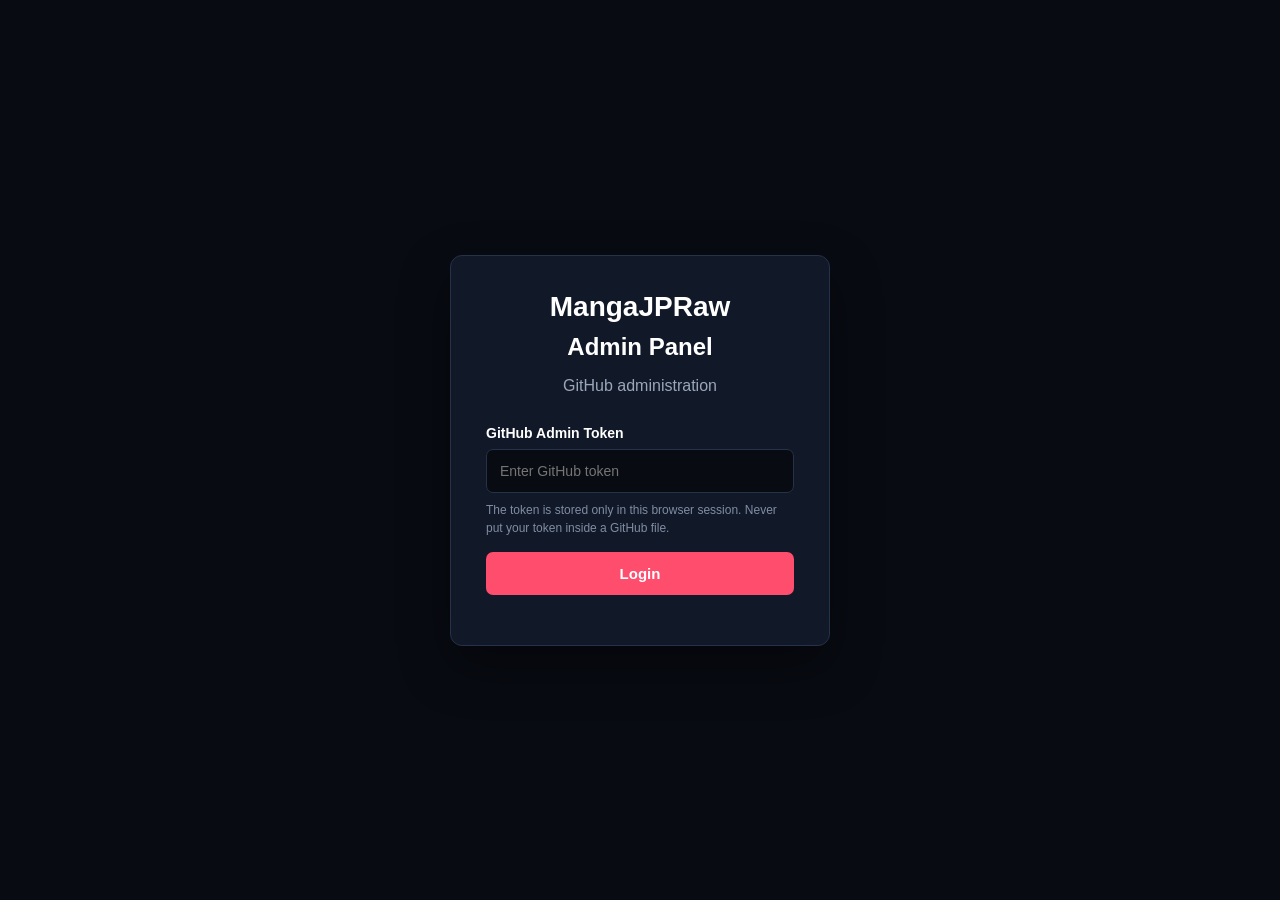
<file: admin/manage-manga.html>
<!DOCTYPE html>
<html lang="en">

<head>

    <meta charset="UTF-8">

    <meta
        name="viewport"
        content="width=device-width, initial-scale=1.0"
    >

    <title>Manage Manga - MangaJPRaw</title>

    <link
        rel="stylesheet"
        href="./style.css"
    >

    <style>

        .manage-container {

            max-width: 1100px;

            margin: 0 auto;

            padding: 30px 20px;

        }


        .manage-header {

            display: flex;

            justify-content: space-between;

            align-items: center;

            gap: 20px;

            margin-bottom: 30px;

        }


        .manage-header h1 {

            margin: 0 0 8px;

        }


        .manage-header p {

            margin: 0;

            color: #777;

        }


        .back-button {

            display: inline-block;

            padding: 10px 16px;

            background: #333;

            color: #fff;

            text-decoration: none;

            border-radius: 6px;

        }


        .back-button:hover {

            opacity: 0.9;

        }


        .message {

            display: none;

            padding: 15px;

            margin-bottom: 20px;

            border-radius: 7px;

        }


        .message.show {

            display: block;

        }


        .message.error {

            background: #fee2e2;

            color: #991b1b;

        }


        .message.success {

            background: #dcfce7;

            color: #166534;

        }


        .loading {

            text-align: center;

            padding: 50px 20px;

            color: #777;

        }


        .manga-grid {

            display: grid;

            grid-template-columns:
                repeat(
                    auto-fill,
                    minmax(
                        280px,
                        1fr
                    )
                );

            gap: 20px;

        }


        .manga-card {

            background: #fff;

            border: 1px solid #ddd;

            border-radius: 10px;

            padding: 20px;

            box-shadow:
                0 3px 10px
                rgba(
                    0,
                    0,
                    0,
                    0.08
                );

        }


        .manga-card h2 {

            margin:
                0 0 8px;

        }


        .manga-id {

            color: #777;

            font-size: 13px;

            margin-bottom: 15px;

        }


        .manga-description {

            color: #555;

            line-height: 1.5;

            margin-bottom: 15px;

        }


        .manga-info {

            display: flex;

            flex-wrap: wrap;

            gap: 8px;

            margin-bottom: 15px;

        }


        .badge {

            display: inline-block;

            padding: 5px 9px;

            background: #eee;

            border-radius: 5px;

            font-size: 13px;

        }


        .card-actions {

            display: flex;

            flex-wrap: wrap;

            gap: 8px;

        }


        .card-actions button {

            border: none;

            padding: 9px 13px;

            border-radius: 6px;

            cursor: pointer;

        }


        .edit-btn {

            background: #2563eb;

            color: #fff;

        }


        .delete-btn {

            background: #dc2626;

            color: #fff;

        }


        .view-btn {

            background: #333;

            color: #fff;

        }


        @media (
            max-width: 600px
        ) {

            .manage-header {

                flex-direction: column;

                align-items: flex-start;

            }

        }

    </style>

</head>


<body>


<div class="manage-container">


    <header class="manage-header">

        <div>

            <h1>
                Manage Manga
            </h1>

            <p>
                Manage your MangaJPRaw library.
            </p>

        </div>


        <a
            href="./dashboard.html"
            class="back-button"
        >
            ← Dashboard
        </a>

    </header>


    <div
        id="message"
        class="message"
    ></div>


    <div
        id="loading"
        class="loading"
    >
        Loading manga...
    </div>


    <div
        id="mangaGrid"
        class="manga-grid"
    ></div>


</div>


<script src="../js/manage-manga.js?v=1"></script>


</body>

</html>
</file>
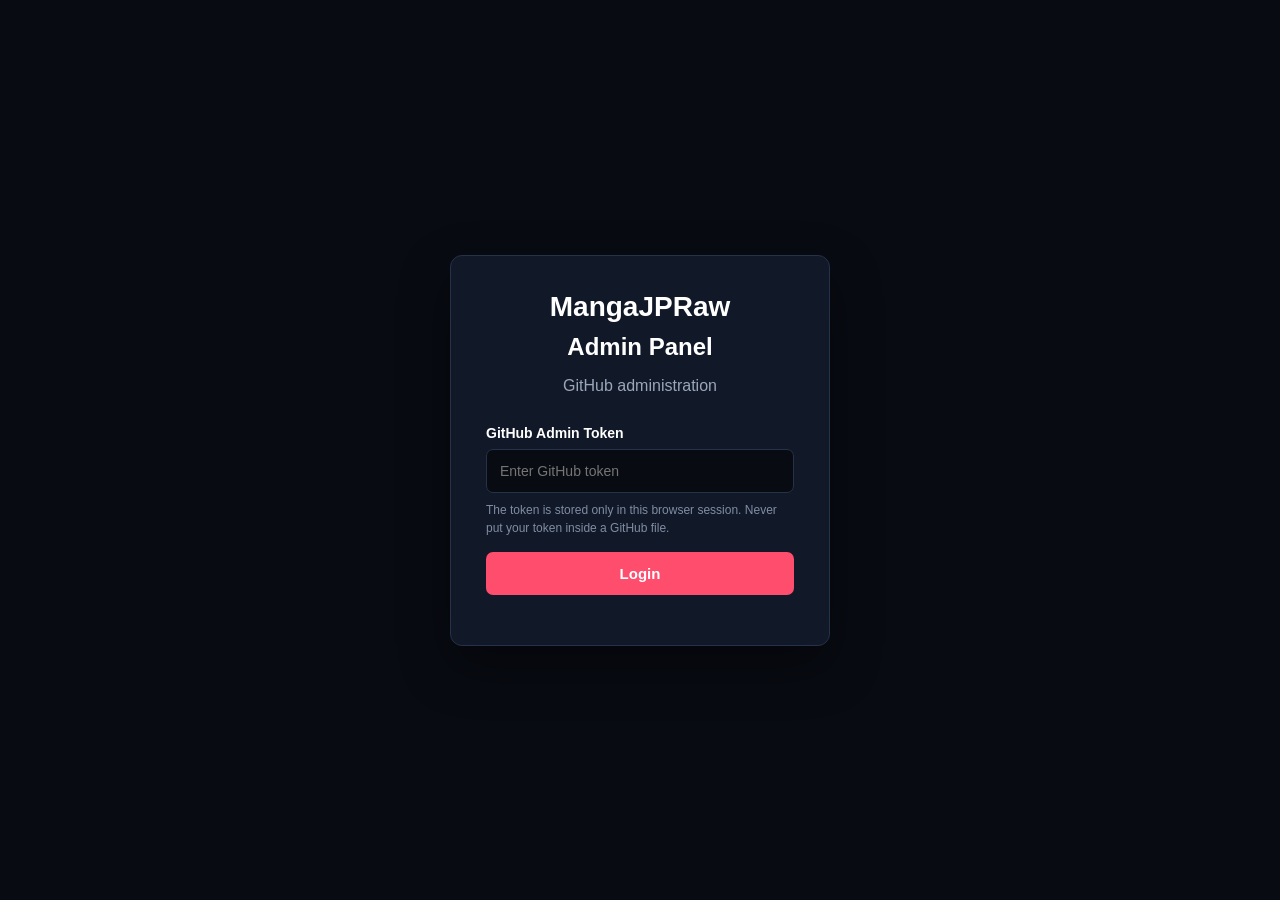
<file: admin/upload-pages.html>
<!DOCTYPE html>
<html lang="en">

<head>

    <meta charset="UTF-8">

    <meta
        name="viewport"
        content="width=device-width, initial-scale=1.0"
    >

    <title>Upload Pages - MangaJPRaw Admin</title>

    <link
        rel="stylesheet"
        href="./style.css"
    >

</head>


<body>


<div class="admin-container">

    <div class="admin-card">

        <h1>
            Upload Chapter Pages
        </h1>

        <p class="subtitle">
            Upload manga pages directly to GitHub
        </p>


        <form id="uploadForm">


            <!-- MANGA -->

            <label for="mangaSelect">
                Select Manga
            </label>

            <select
                id="mangaSelect"
                required
            >

                <option value="">
                    Loading manga...
                </option>

            </select>


            <!-- CHAPTER -->

            <label for="chapterSelect">
                Select Chapter
            </label>

            <select
                id="chapterSelect"
                required
                disabled
            >

                <option value="">
                    Select manga first
                </option>

            </select>


            <!-- FILES -->

            <label for="pageFiles">
                Chapter Images
            </label>

            <input
                type="file"
                id="pageFiles"
                accept="image/jpeg,image/png,image/webp"
                multiple
                required
            >


            <p class="security-note">

                Select all chapter pages at once.
                Images will automatically be numbered
                001, 002, 003...

            </p>


            <!-- PREVIEW -->

            <div
                id="preview"
                class="upload-preview"
            ></div>


            <!-- UPLOAD -->

            <button
                type="submit"
                id="uploadBtn"
            >
                Upload Pages
            </button>


            <!-- MESSAGE -->

            <div
                id="message"
                class="message"
            ></div>


        </form>


        <br>


        <a href="./dashboard.html">
            ← Back to Dashboard
        </a>


    </div>


</div>


<script
    src="../js/upload-pages.js?v=1"
></script>


</body>

</html>
</file>
<file: admin/style.css>
* {
    box-sizing: border-box;
}

body {
    margin: 0;

    min-height: 100vh;

    background: #080b12;

    color: white;

    font-family:
        Arial,
        Helvetica,
        sans-serif;
}

.admin-container {
    width: 100%;

    max-width: 420px;

    padding: 20px;

    margin: auto;

    min-height: 100vh;

    display: flex;

    align-items: center;
}

.admin-card {
    width: 100%;

    background: #111827;

    border:
        1px solid #263247;

    border-radius: 12px;

    padding: 35px;

    box-shadow:
        0 20px 50px
        rgba(0, 0, 0, 0.4);
}

.admin-card h1 {
    margin: 0;

    text-align: center;

    font-size: 28px;
}

.admin-card h2 {
    text-align: center;

    margin:
        10px 0 5px;
}

.subtitle {
    text-align: center;

    color: #9aa7bb;

    margin-bottom: 30px;
}

label {
    display: block;

    margin-bottom: 8px;

    font-weight: bold;

    font-size: 14px;
}

input,
textarea,
select {
    width: 100%;

    padding: 13px;

    border-radius: 7px;

    border:
        1px solid #263247;

    background: #080b12;

    color: white;

    outline: none;

    font-size: 14px;
}

input:focus,
textarea:focus,
select:focus {
    border-color: #ff4d6d;
}

button {
    width: 100%;

    padding: 13px;

    border: none;

    border-radius: 7px;

    background: #ff4d6d;

    color: white;

    font-weight: bold;

    cursor: pointer;

    font-size: 15px;
}

button:hover {
    background: #ff365a;
}

button:disabled {
    opacity: 0.6;

    cursor: not-allowed;
}

.message {
    margin-top: 15px;

    text-align: center;

    font-size: 14px;

    line-height: 1.6;
}

.message.error {
    display: block;

    color: #ff8c9b;

    background: #3a151b;

    border:
        1px solid #722331;

    border-radius: 7px;

    padding: 12px;
}

.message.success {
    display: block;

    color: #6ee7a0;

    background: #12351f;

    border:
        1px solid #1f6b3b;

    border-radius: 7px;

    padding: 12px;
}

.security-note {
    color: #7f8da3;

    font-size: 12px;

    line-height: 1.5;

    margin:
        8px 0 15px;
}
</file>
